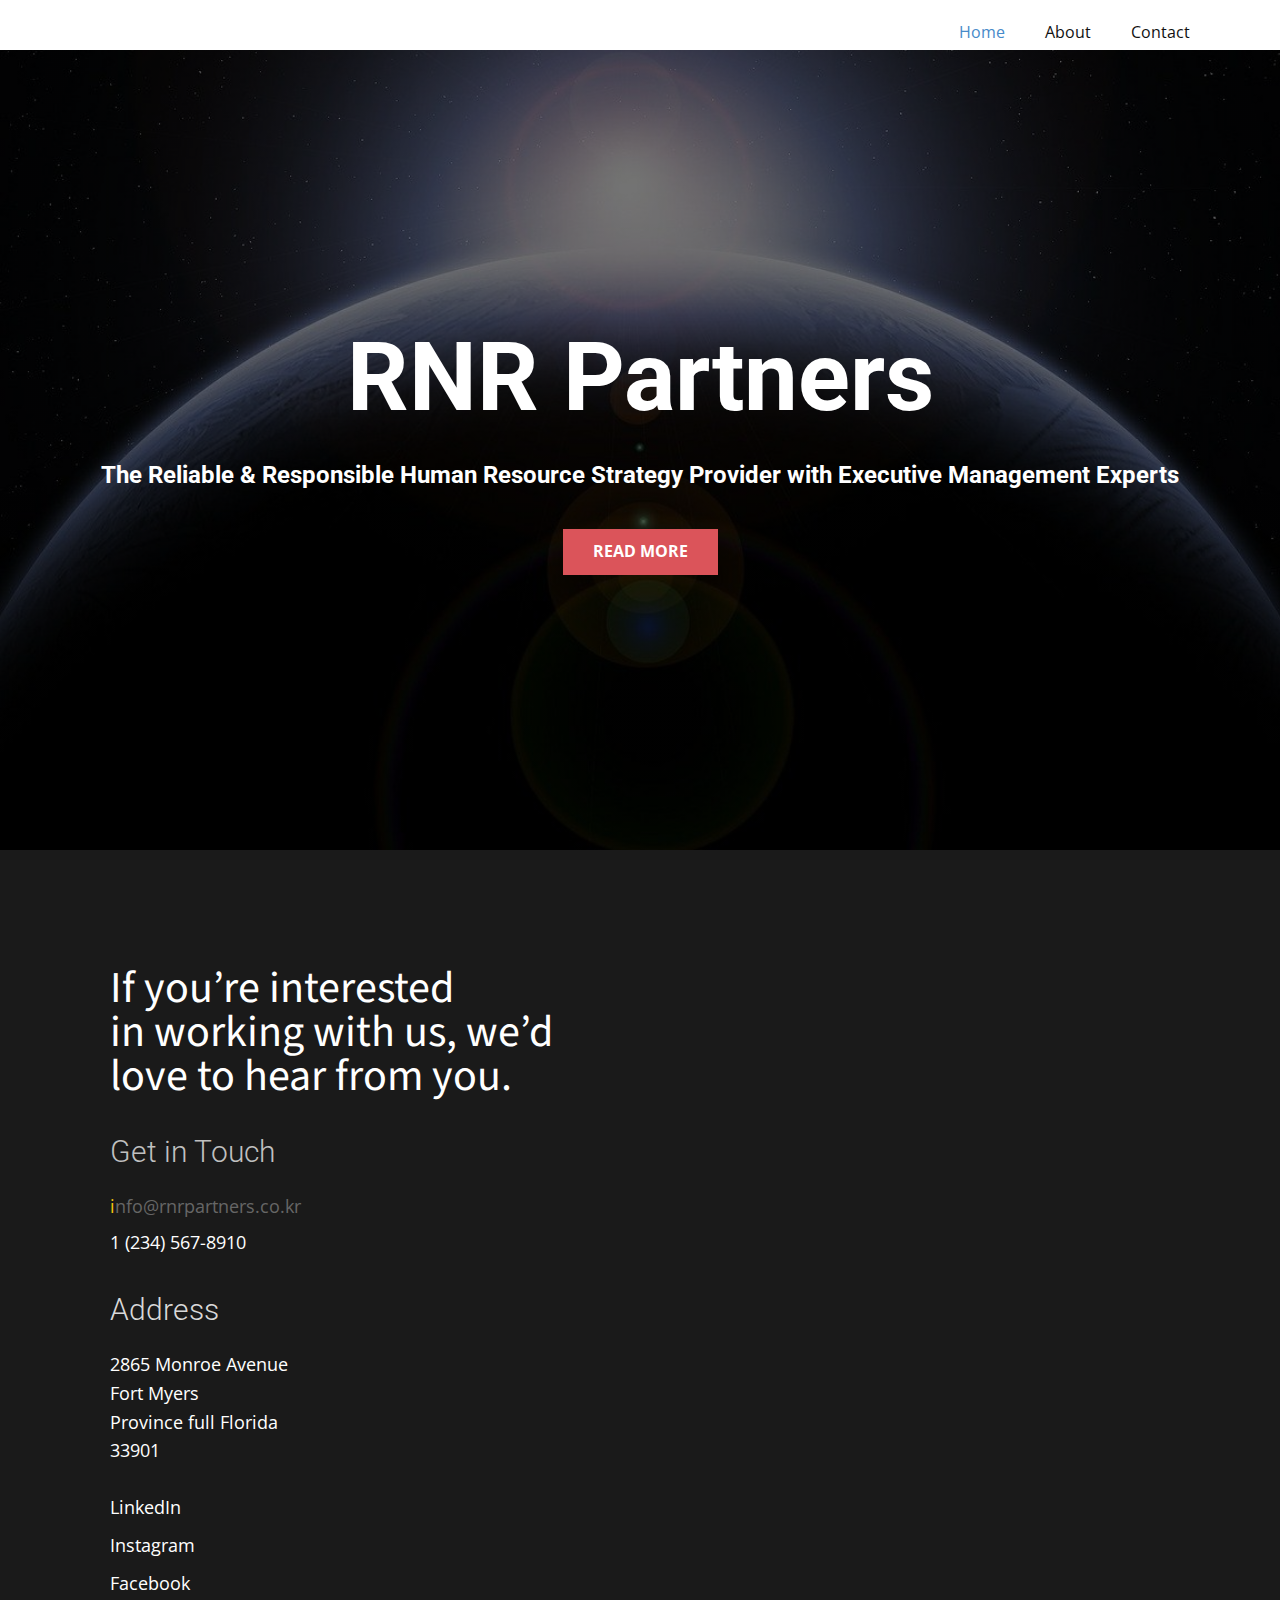
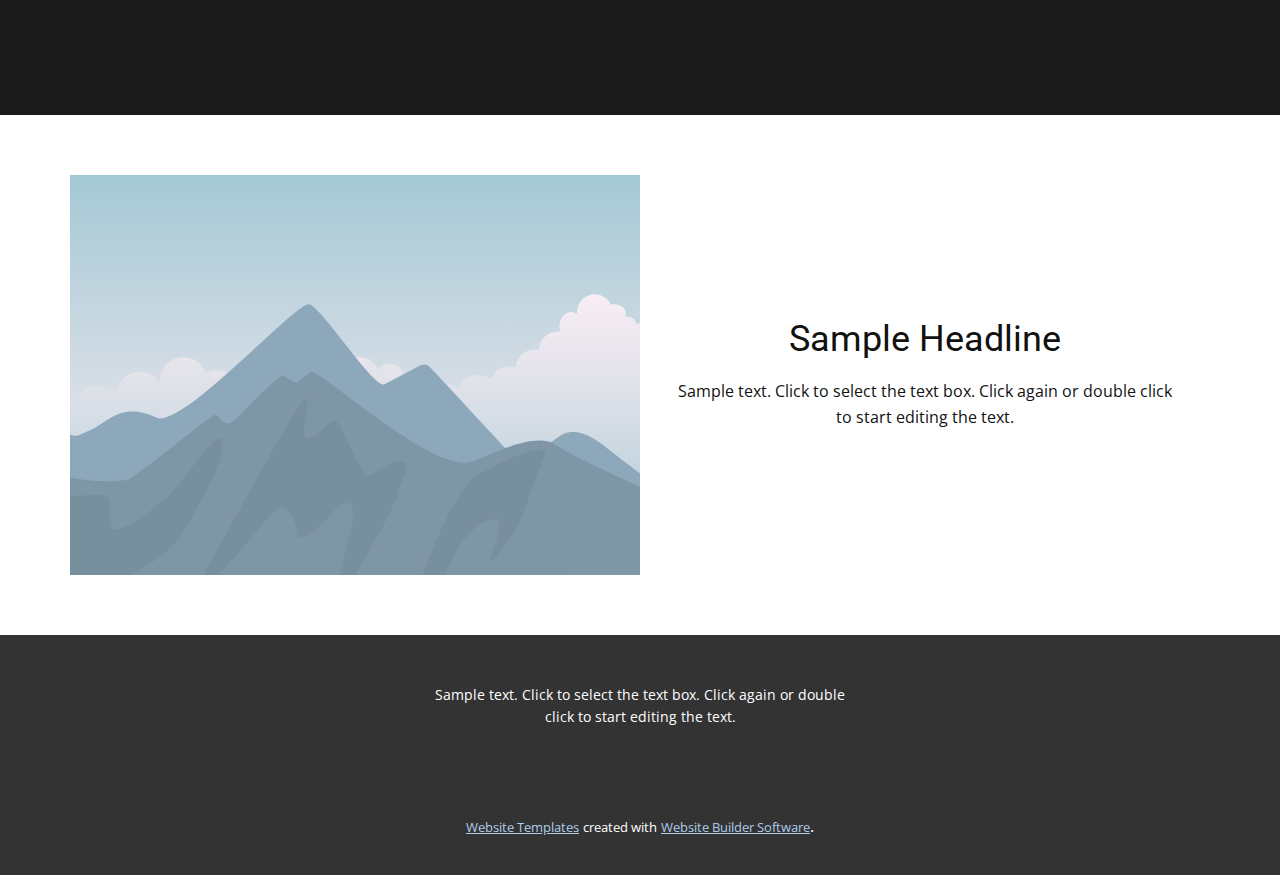
<file: index.html>
<!DOCTYPE html>
<html style="font-size: 16px;">
  <head>
    <meta name="viewport" content="width=device-width, initial-scale=1.0">
    <meta charset="utf-8">
    <meta name="keywords" content="RNR Partners, ​If&nbsp;you’re interested in&nbsp;working with&nbsp;us,&nbsp;or collaborating&nbsp;on a project, we’d love to hear from you.">
    <meta name="description" content="">
    <meta name="page_type" content="np-template-header-footer-from-plugin">
    <title>Home</title>
    <link rel="stylesheet" href="nicepage.css" media="screen">
<link rel="stylesheet" href="Home.css" media="screen">
    <script class="u-script" type="text/javascript" src="jquery.js" defer=""></script>
    <script class="u-script" type="text/javascript" src="nicepage.js" defer=""></script>
    <meta name="generator" content="Nicepage 3.21.3, nicepage.com">
    <link id="u-theme-google-font" rel="stylesheet" href="https://fonts.googleapis.com/css?family=Roboto:100,100i,300,300i,400,400i,500,500i,700,700i,900,900i|Open+Sans:300,300i,400,400i,600,600i,700,700i,800,800i">
    <link id="u-page-google-font" rel="stylesheet" href="https://fonts.googleapis.com/css?family=Source+Sans+Pro:200,200i,300,300i,400,400i,600,600i,700,700i,900,900i">
    
    
    
    
    <script type="application/ld+json">{
		"@context": "http://schema.org",
		"@type": "Organization",
		"name": ""
}</script>
    <meta name="theme-color" content="#478ac9">
    <meta property="og:title" content="Home">
    <meta property="og:type" content="website">
  </head>
  <body data-home-page="Home.html" data-home-page-title="Home" class="u-body"><header class="u-clearfix u-header u-header" id="sec-7b9a"><div class="u-clearfix u-sheet u-sheet-1">
        <nav class="u-menu u-menu-dropdown u-offcanvas u-menu-1">
          <div class="menu-collapse" style="font-size: 1rem; letter-spacing: 0px;">
            <a class="u-button-style u-custom-left-right-menu-spacing u-custom-padding-bottom u-custom-top-bottom-menu-spacing u-nav-link u-text-active-palette-1-base u-text-hover-palette-2-base" href="#">
              <svg><use xmlns:xlink="http://www.w3.org/1999/xlink" xlink:href="#menu-hamburger"></use></svg>
              <svg version="1.1" xmlns="http://www.w3.org/2000/svg" xmlns:xlink="http://www.w3.org/1999/xlink"><defs><symbol id="menu-hamburger" viewBox="0 0 16 16" style="width: 16px; height: 16px;"><rect y="1" width="16" height="2"></rect><rect y="7" width="16" height="2"></rect><rect y="13" width="16" height="2"></rect>
</symbol>
</defs></svg>
            </a>
          </div>
          <div class="u-nav-container">
            <ul class="u-nav u-unstyled u-nav-1"><li class="u-nav-item"><a class="u-button-style u-nav-link u-text-active-palette-1-base u-text-hover-palette-2-base" href="Home.html" style="padding: 10px 20px;">Home</a>
</li><li class="u-nav-item"><a class="u-button-style u-nav-link u-text-active-palette-1-base u-text-hover-palette-2-base" href="About.html" style="padding: 10px 20px;">About</a>
</li><li class="u-nav-item"><a class="u-button-style u-nav-link u-text-active-palette-1-base u-text-hover-palette-2-base" href="Contact.html" style="padding: 10px 20px;">Contact</a>
</li></ul>
          </div>
          <div class="u-nav-container-collapse">
            <div class="u-black u-container-style u-inner-container-layout u-opacity u-opacity-95 u-sidenav">
              <div class="u-sidenav-overflow">
                <div class="u-menu-close"></div>
                <ul class="u-align-center u-nav u-popupmenu-items u-unstyled u-nav-2"><li class="u-nav-item"><a class="u-button-style u-nav-link" href="Home.html">Home</a>
</li><li class="u-nav-item"><a class="u-button-style u-nav-link" href="About.html">About</a>
</li><li class="u-nav-item"><a class="u-button-style u-nav-link" href="Contact.html">Contact</a>
</li></ul>
              </div>
            </div>
            <div class="u-black u-menu-overlay u-opacity u-opacity-70"></div>
          </div>
        </nav>
      </div></header>
    <section class="u-align-center u-clearfix u-image u-shading u-section-1" src="" data-image-width="1280" data-image-height="720" id="sec-45f4">
      <div class="u-clearfix u-sheet u-valign-middle u-sheet-1">
        <h1 class="u-text u-text-default u-title u-text-1">RNR Partners</h1>
        <h4 class="u-text u-text-2"><b><i>
              <span style="font-style: normal;"> The Reliable &amp; Responsible Human Resource Strategy Provider with Executive Management Experts</span></i></b>
        </h4>
        <a href="#" class="u-btn u-button-style u-palette-2-base u-btn-1">Read More</a>
      </div>
    </section>
    <section class="u-align-center u-clearfix u-grey-90 u-valign-middle u-section-2" id="carousel_f493">
      <div class="u-clearfix u-gutter-0 u-layout-wrap u-layout-wrap-1">
        <div class="u-gutter-0 u-layout">
          <div class="u-layout-row">
            <div class="u-align-left u-container-style u-layout-cell u-shape-rectangle u-size-31 u-layout-cell-1">
              <div class="u-container-layout u-valign-middle u-container-layout-1">
                <h2 class="u-custom-font u-font-source-sans-pro u-text u-text-1"> If&nbsp;you’re interested in&nbsp;working with&nbsp;us, we’d love to hear from you.</h2>
                <h4 class="u-text u-text-default u-text-grey-25 u-text-2"> Get in Touch</h4>
                <p class="u-text u-text-grey-60 u-text-3">
                  <a href="mailto:​hello@creativeagency.com" class="u-active-none u-border-none u-btn u-button-link u-button-style u-hover-none u-none u-text-active-white u-text-hover-white u-text-palette-3-base u-btn-1">i</a>nfo@rnrpartners.co.kr
                </p>
                <a href="https://nicepage.com/k/hacker-website-templates" class="u-active-none u-btn u-btn-rectangle u-button-style u-hover-none u-none u-text-body-alt-color u-btn-2">1 (234) 567-8910</a>
                <h4 class="u-text u-text-default u-text-grey-15 u-text-4"> Address</h4>
                <p class="u-text u-text-5"> 2865 Monroe Avenue <br>Fort Myers <br>Province full	Florida <br>33901
                </p>
                <a href="https://nicepage.com/c/industrial-website-templates" class="u-active-none u-btn u-btn-rectangle u-button-style u-hover-none u-none u-text-body-alt-color u-btn-3"> LinkedIn</a>
                <a href="https://nicepage.com/k/apple-website-templates" class="u-active-none u-btn u-btn-rectangle u-button-style u-hover-none u-none u-text-body-alt-color u-btn-4">Instagram</a>
                <a href="https://nicepage.com/c/table-html-templates" class="u-active-none u-btn u-btn-rectangle u-button-style u-hover-none u-none u-text-body-alt-color u-btn-5"> Facebook</a>
              </div>
            </div>
            <div class="u-align-left u-container-style u-layout-cell u-shape-rectangle u-size-29 u-layout-cell-2">
              <div class="u-container-layout u-container-layout-2"></div>
            </div>
          </div>
        </div>
      </div>
    </section>
    <section class="u-clearfix u-section-3" id="sec-b257">
      <div class="u-clearfix u-sheet u-sheet-1">
        <div class="u-clearfix u-expanded-width u-layout-wrap u-layout-wrap-1">
          <div class="u-layout">
            <div class="u-layout-row">
              <div class="u-container-style u-image u-layout-cell u-size-30 u-image-1" data-image-width="400" data-image-height="265">
                <div class="u-container-layout u-container-layout-1"></div>
              </div>
              <div class="u-align-center u-container-style u-layout-cell u-size-30 u-layout-cell-2">
                <div class="u-container-layout u-valign-middle u-container-layout-2">
                  <h2 class="u-text u-text-default u-text-1">Sample Headline</h2>
                  <p class="u-text u-text-2">Sample text. Click to select the text box. Click again or double click to start editing the text.</p>
                </div>
              </div>
            </div>
          </div>
        </div>
      </div>
    </section>
    
    
    <footer class="u-align-center u-clearfix u-footer u-grey-80 u-footer" id="sec-37f0"><div class="u-clearfix u-sheet u-sheet-1">
        <p class="u-small-text u-text u-text-variant u-text-1">Sample text. Click to select the text box. Click again or double click to start editing the text.</p>
      </div></footer>
    <section class="u-backlink u-clearfix u-grey-80">
      <a class="u-link" href="https://nicepage.com/website-templates" target="_blank">
        <span>Website Templates</span>
      </a>
      <p class="u-text">
        <span>created with</span>
      </p>
      <a class="u-link" href="https://nicepage.com/" target="_blank">
        <span>Website Builder Software</span>
      </a>. 
    </section>
  </body>
</html>
</file>
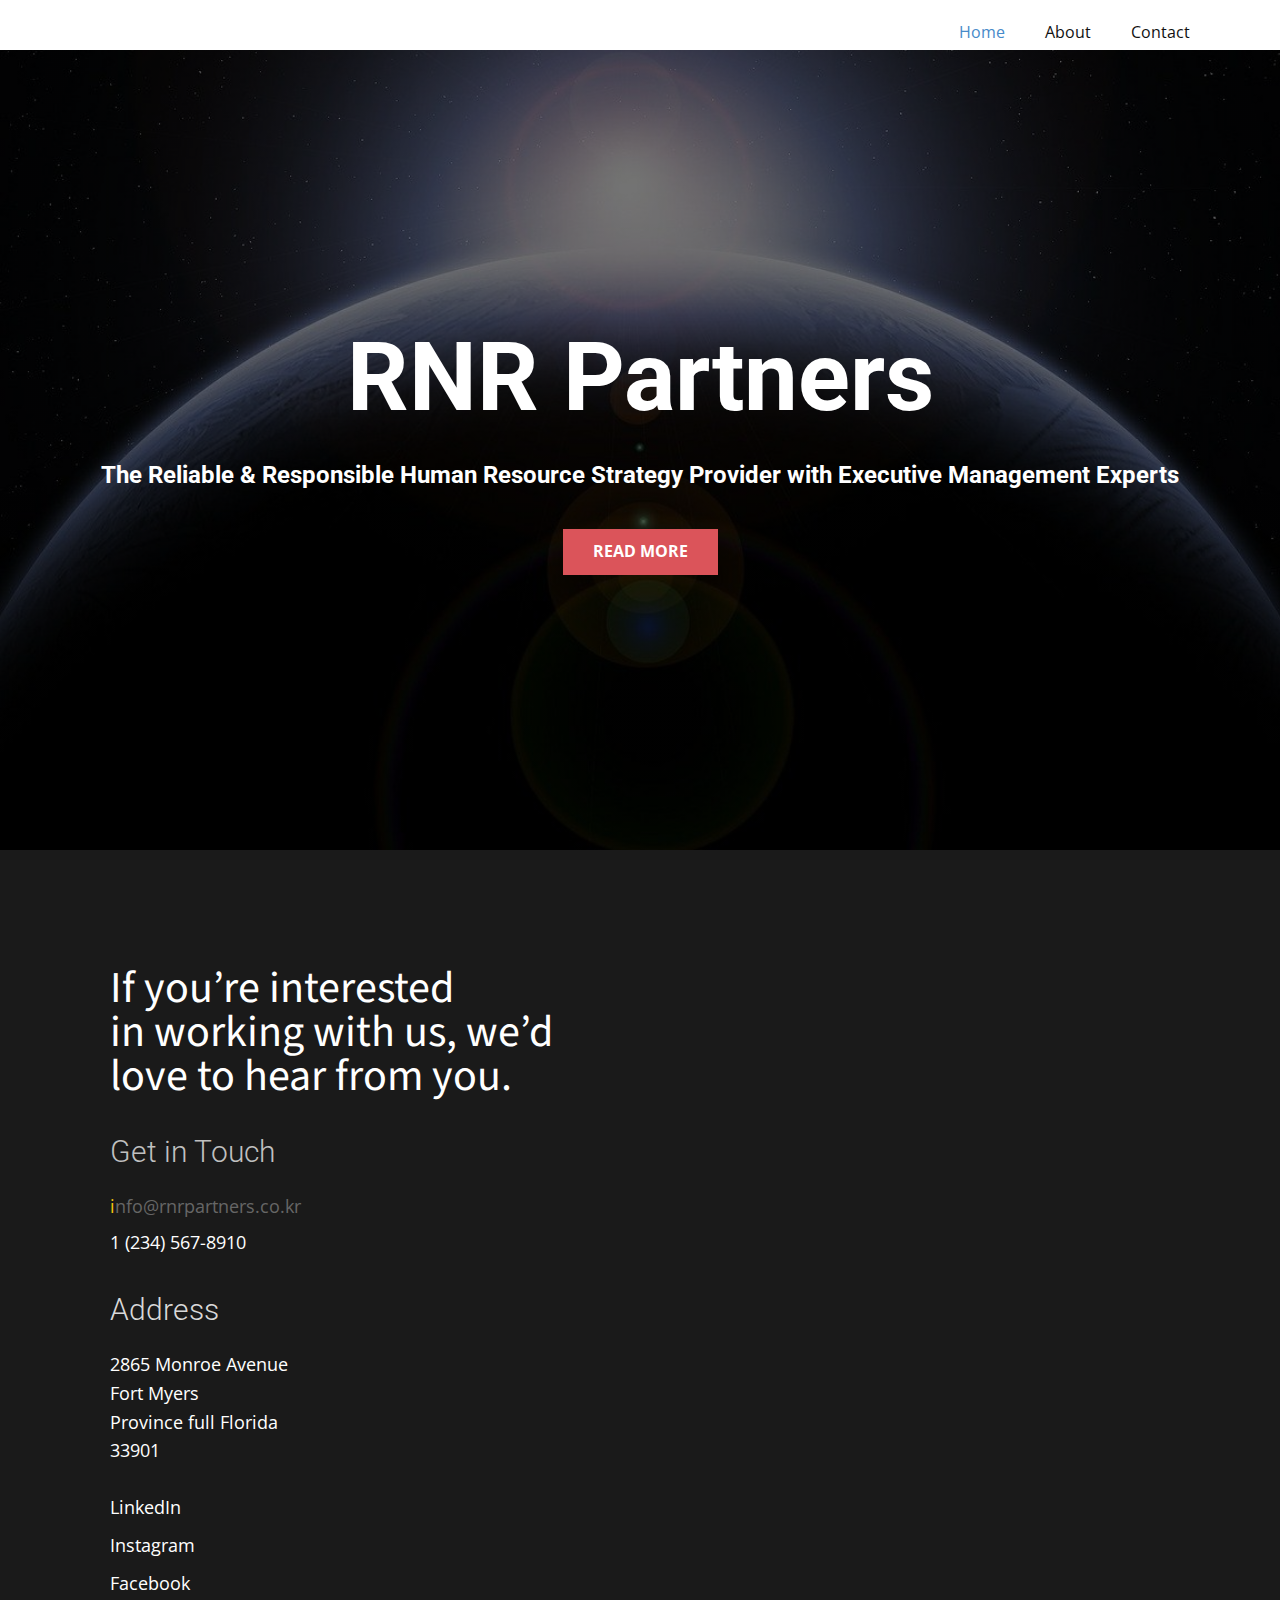
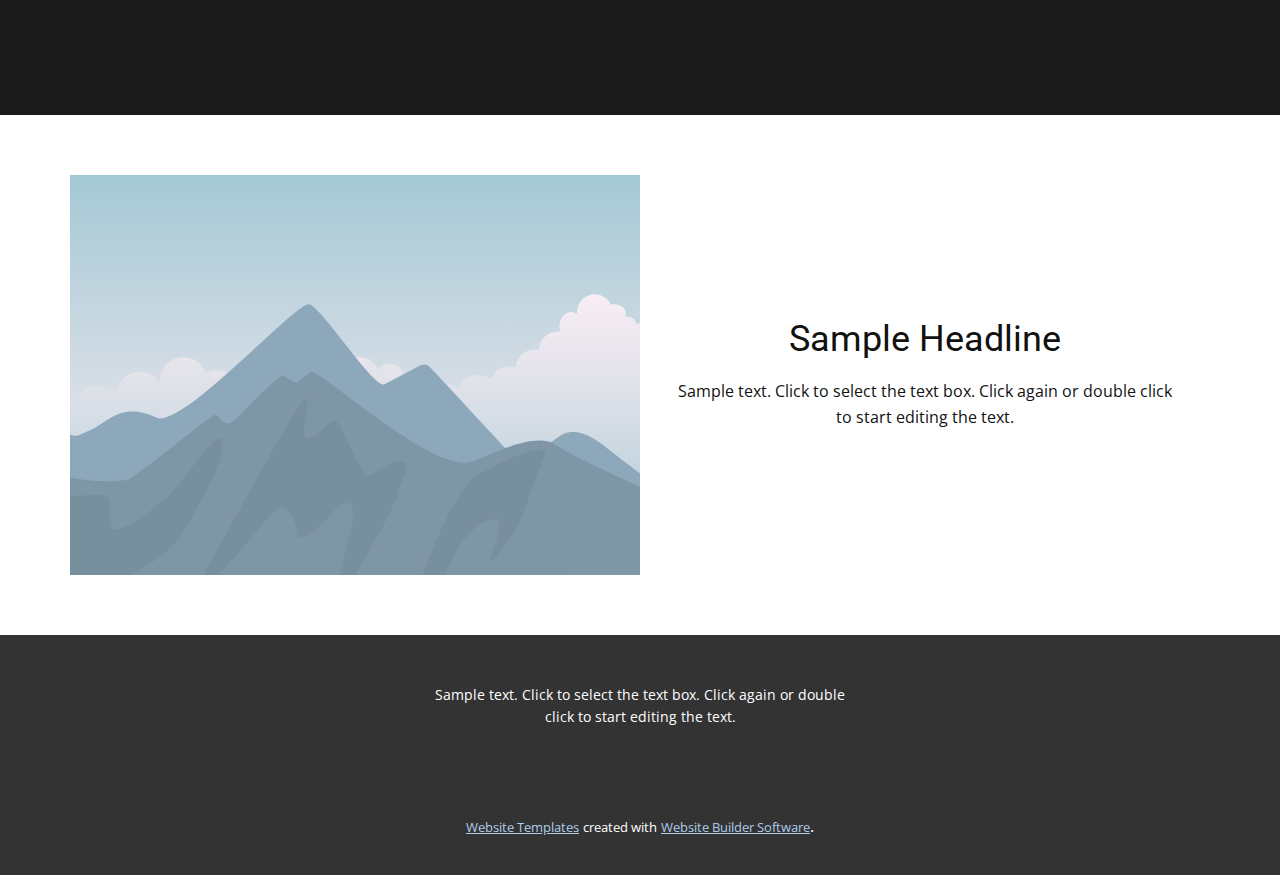
<file: Home.html>
<!DOCTYPE html>
<html style="font-size: 16px;">
  <head>
    <meta name="viewport" content="width=device-width, initial-scale=1.0">
    <meta charset="utf-8">
    <meta name="keywords" content="RNR Partners, ​If&nbsp;you’re interested in&nbsp;working with&nbsp;us,&nbsp;or collaborating&nbsp;on a project, we’d love to hear from you.">
    <meta name="description" content="">
    <meta name="page_type" content="np-template-header-footer-from-plugin">
    <title>Home</title>
    <link rel="stylesheet" href="nicepage.css" media="screen">
<link rel="stylesheet" href="Home.css" media="screen">
    <script class="u-script" type="text/javascript" src="jquery.js" defer=""></script>
    <script class="u-script" type="text/javascript" src="nicepage.js" defer=""></script>
    <meta name="generator" content="Nicepage 3.21.3, nicepage.com">
    <link id="u-theme-google-font" rel="stylesheet" href="https://fonts.googleapis.com/css?family=Roboto:100,100i,300,300i,400,400i,500,500i,700,700i,900,900i|Open+Sans:300,300i,400,400i,600,600i,700,700i,800,800i">
    <link id="u-page-google-font" rel="stylesheet" href="https://fonts.googleapis.com/css?family=Source+Sans+Pro:200,200i,300,300i,400,400i,600,600i,700,700i,900,900i">
    
    
    
    
    <script type="application/ld+json">{
		"@context": "http://schema.org",
		"@type": "Organization",
		"name": ""
}</script>
    <meta name="theme-color" content="#478ac9">
    <meta property="og:title" content="Home">
    <meta property="og:type" content="website">
  </head>
  <body class="u-body"><header class="u-clearfix u-header u-header" id="sec-7b9a"><div class="u-clearfix u-sheet u-sheet-1">
        <nav class="u-menu u-menu-dropdown u-offcanvas u-menu-1">
          <div class="menu-collapse" style="font-size: 1rem; letter-spacing: 0px;">
            <a class="u-button-style u-custom-left-right-menu-spacing u-custom-padding-bottom u-custom-top-bottom-menu-spacing u-nav-link u-text-active-palette-1-base u-text-hover-palette-2-base" href="#">
              <svg><use xmlns:xlink="http://www.w3.org/1999/xlink" xlink:href="#menu-hamburger"></use></svg>
              <svg version="1.1" xmlns="http://www.w3.org/2000/svg" xmlns:xlink="http://www.w3.org/1999/xlink"><defs><symbol id="menu-hamburger" viewBox="0 0 16 16" style="width: 16px; height: 16px;"><rect y="1" width="16" height="2"></rect><rect y="7" width="16" height="2"></rect><rect y="13" width="16" height="2"></rect>
</symbol>
</defs></svg>
            </a>
          </div>
          <div class="u-nav-container">
            <ul class="u-nav u-unstyled u-nav-1"><li class="u-nav-item"><a class="u-button-style u-nav-link u-text-active-palette-1-base u-text-hover-palette-2-base" href="Home.html" style="padding: 10px 20px;">Home</a>
</li><li class="u-nav-item"><a class="u-button-style u-nav-link u-text-active-palette-1-base u-text-hover-palette-2-base" href="About.html" style="padding: 10px 20px;">About</a>
</li><li class="u-nav-item"><a class="u-button-style u-nav-link u-text-active-palette-1-base u-text-hover-palette-2-base" href="Contact.html" style="padding: 10px 20px;">Contact</a>
</li></ul>
          </div>
          <div class="u-nav-container-collapse">
            <div class="u-black u-container-style u-inner-container-layout u-opacity u-opacity-95 u-sidenav">
              <div class="u-sidenav-overflow">
                <div class="u-menu-close"></div>
                <ul class="u-align-center u-nav u-popupmenu-items u-unstyled u-nav-2"><li class="u-nav-item"><a class="u-button-style u-nav-link" href="Home.html">Home</a>
</li><li class="u-nav-item"><a class="u-button-style u-nav-link" href="About.html">About</a>
</li><li class="u-nav-item"><a class="u-button-style u-nav-link" href="Contact.html">Contact</a>
</li></ul>
              </div>
            </div>
            <div class="u-black u-menu-overlay u-opacity u-opacity-70"></div>
          </div>
        </nav>
      </div></header>
    <section class="u-align-center u-clearfix u-image u-shading u-section-1" src="" data-image-width="1280" data-image-height="720" id="sec-45f4">
      <div class="u-clearfix u-sheet u-valign-middle u-sheet-1">
        <h1 class="u-text u-text-default u-title u-text-1">RNR Partners</h1>
        <h4 class="u-text u-text-2"><b><i>
              <span style="font-style: normal;"> The Reliable &amp; Responsible Human Resource Strategy Provider with Executive Management Experts</span></i></b>
        </h4>
        <a href="#" class="u-btn u-button-style u-palette-2-base u-btn-1">Read More</a>
      </div>
    </section>
    <section class="u-align-center u-clearfix u-grey-90 u-valign-middle u-section-2" id="carousel_f493">
      <div class="u-clearfix u-gutter-0 u-layout-wrap u-layout-wrap-1">
        <div class="u-gutter-0 u-layout">
          <div class="u-layout-row">
            <div class="u-align-left u-container-style u-layout-cell u-shape-rectangle u-size-31 u-layout-cell-1">
              <div class="u-container-layout u-valign-middle u-container-layout-1">
                <h2 class="u-custom-font u-font-source-sans-pro u-text u-text-1"> If&nbsp;you’re interested in&nbsp;working with&nbsp;us, we’d love to hear from you.</h2>
                <h4 class="u-text u-text-default u-text-grey-25 u-text-2"> Get in Touch</h4>
                <p class="u-text u-text-grey-60 u-text-3">
                  <a href="mailto:​hello@creativeagency.com" class="u-active-none u-border-none u-btn u-button-link u-button-style u-hover-none u-none u-text-active-white u-text-hover-white u-text-palette-3-base u-btn-1">i</a>nfo@rnrpartners.co.kr
                </p>
                <a href="https://nicepage.com/k/hacker-website-templates" class="u-active-none u-btn u-btn-rectangle u-button-style u-hover-none u-none u-text-body-alt-color u-btn-2">1 (234) 567-8910</a>
                <h4 class="u-text u-text-default u-text-grey-15 u-text-4"> Address</h4>
                <p class="u-text u-text-5"> 2865 Monroe Avenue <br>Fort Myers <br>Province full	Florida <br>33901
                </p>
                <a href="https://nicepage.com/c/industrial-website-templates" class="u-active-none u-btn u-btn-rectangle u-button-style u-hover-none u-none u-text-body-alt-color u-btn-3"> LinkedIn</a>
                <a href="https://nicepage.com/k/apple-website-templates" class="u-active-none u-btn u-btn-rectangle u-button-style u-hover-none u-none u-text-body-alt-color u-btn-4">Instagram</a>
                <a href="https://nicepage.com/c/table-html-templates" class="u-active-none u-btn u-btn-rectangle u-button-style u-hover-none u-none u-text-body-alt-color u-btn-5"> Facebook</a>
              </div>
            </div>
            <div class="u-align-left u-container-style u-layout-cell u-shape-rectangle u-size-29 u-layout-cell-2">
              <div class="u-container-layout u-container-layout-2"></div>
            </div>
          </div>
        </div>
      </div>
    </section>
    <section class="u-clearfix u-section-3" id="sec-b257">
      <div class="u-clearfix u-sheet u-sheet-1">
        <div class="u-clearfix u-expanded-width u-layout-wrap u-layout-wrap-1">
          <div class="u-layout">
            <div class="u-layout-row">
              <div class="u-container-style u-image u-layout-cell u-size-30 u-image-1" data-image-width="400" data-image-height="265">
                <div class="u-container-layout u-container-layout-1"></div>
              </div>
              <div class="u-align-center u-container-style u-layout-cell u-size-30 u-layout-cell-2">
                <div class="u-container-layout u-valign-middle u-container-layout-2">
                  <h2 class="u-text u-text-default u-text-1">Sample Headline</h2>
                  <p class="u-text u-text-2">Sample text. Click to select the text box. Click again or double click to start editing the text.</p>
                </div>
              </div>
            </div>
          </div>
        </div>
      </div>
    </section>
    
    
    <footer class="u-align-center u-clearfix u-footer u-grey-80 u-footer" id="sec-37f0"><div class="u-clearfix u-sheet u-sheet-1">
        <p class="u-small-text u-text u-text-variant u-text-1">Sample text. Click to select the text box. Click again or double click to start editing the text.</p>
      </div></footer>
    <section class="u-backlink u-clearfix u-grey-80">
      <a class="u-link" href="https://nicepage.com/website-templates" target="_blank">
        <span>Website Templates</span>
      </a>
      <p class="u-text">
        <span>created with</span>
      </p>
      <a class="u-link" href="https://nicepage.com/" target="_blank">
        <span>Website Builder Software</span>
      </a>. 
    </section>
  </body>
</html>
</file>
